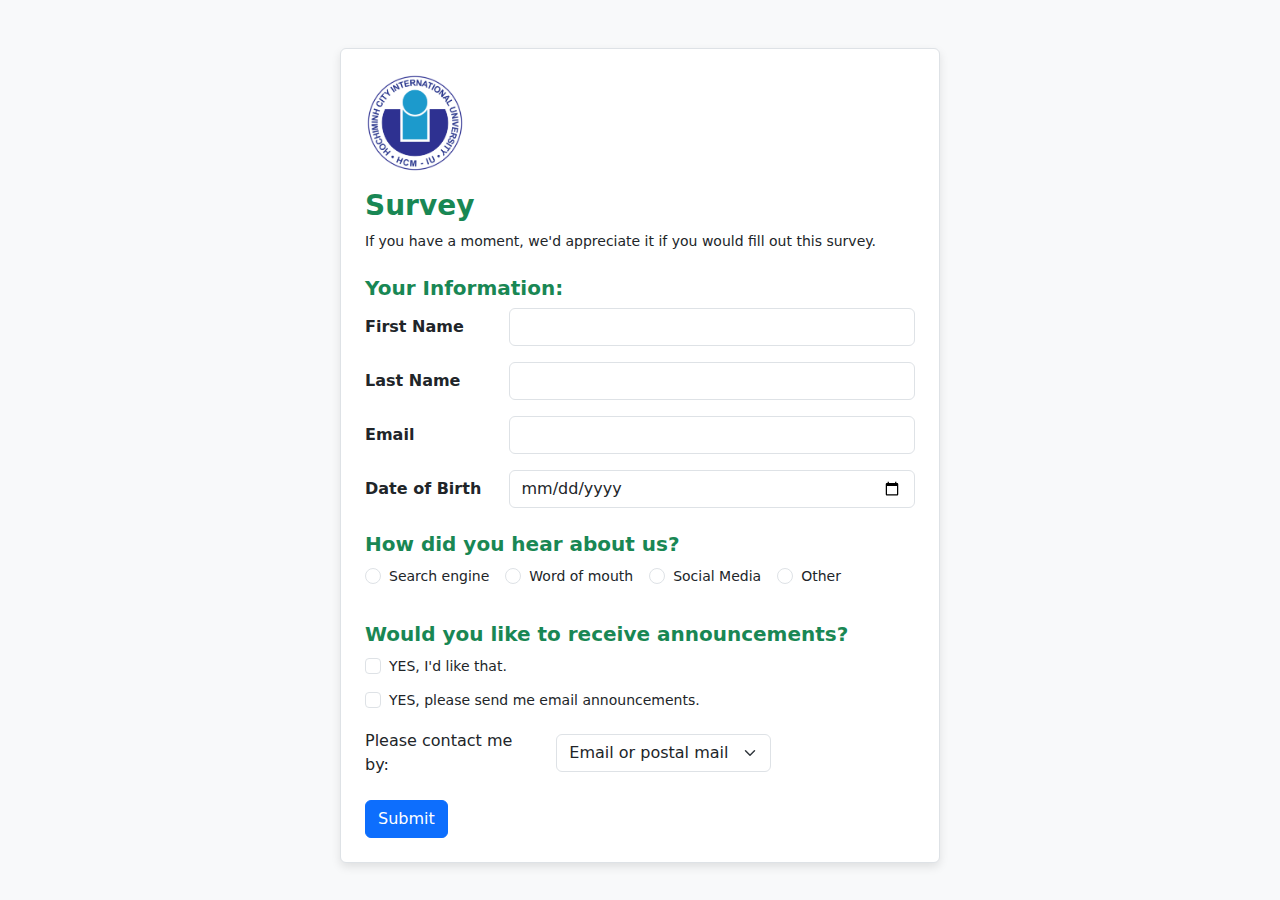
<file: Exercise-1/index.html>
<!DOCTYPE html>
<html lang="en">
<head>
  <meta charset="UTF-8" />
  <meta name="viewport" content="width=device-width, initial-scale=1.0" />
  <title>Survey Form</title>
  <link
          rel="stylesheet"
          href="https://cdn.jsdelivr.net/npm/bootstrap@5.3.0/dist/css/bootstrap.min.css"
  />
  <link rel="stylesheet" href="./styles.css" />
</head>
<body>
<div class="container mt-5 p-4 border rounded bg-white">
  <div>
    <img src="../assets/logoIU.png" width="100" alt="IU Logo" />
  </div>
  <h3 class="text-success mt-3">Survey</h3>
  <p >
    If you have a moment, we'd appreciate it if you would fill out this
    survey.
  </p>

  <h5 class="mt-4 text-success">Your Information:</h5>
  <form action="./result.jsp" method="POST">
    <!-- First Name -->
    <div class="mb-3 row align-items-center">
      <label class="col-sm-3 col-form-label fw-bold">First Name</label>
      <div class="col-sm-9">
        <input type="text" class="form-control" name="first_name" required />
      </div>
    </div>

    <!-- Last Name -->
    <div class="mb-3 row align-items-center">
      <label class="col-sm-3 col-form-label fw-bold">Last Name</label>
      <div class="col-sm-9">
        <input type="text" class="form-control" name="last_name" required />
      </div>
    </div>

    <!-- Email -->
    <div class="mb-3 row align-items-center">
      <label class="col-sm-3 col-form-label fw-bold">Email</label>
      <div class="col-sm-9">
        <input type="email" class="form-control" name="email" required />
      </div>
    </div>

    <!-- Date of Birth -->
    <div class="mb-3 row align-items-center">
      <label class="col-sm-3 col-form-label fw-bold">Date of Birth</label>
      <div class="col-sm-9">
        <input type="date" class="form-control" name="dob" />
      </div>
    </div>

    <!-- How did you hear about us? -->
    <h5 class="mt-4 text-success">How did you hear about us?</h5>
    <div class="mb-3 d-flex">
      <div class="form-check form-check-inline">
        <input
                class="form-check-input"
                type="radio"
                name="source"
                value="Search Engine"
                required
        />
        <label class="form-check-label">Search engine</label>
      </div>
      <div class="form-check form-check-inline">
        <input
                class="form-check-input"
                type="radio"
                name="source"
                value="Word of Mouth"
        />
        <label class="form-check-label">Word of mouth</label>
      </div>
      <div class="form-check form-check-inline">
        <input
                class="form-check-input"
                type="radio"
                name="source"
                value="Social Media"
        />
        <label class="form-check-label">Social Media</label>
      </div>
      <div class="form-check form-check-inline">
        <input
                class="form-check-input"
                type="radio"
                name="source"
                value="Other"
        />
        <label class="form-check-label">Other</label>
      </div>
    </div>

    <!-- Would you like to receive announcements? -->
    <h5 class="mt-4 text-success">
      Would you like to receive announcements?
    </h5>
    <div class="form-check">
      <input class="form-check-input" type="checkbox" name="offers" />
      <label class="form-check-label">YES, I'd like that.</label>
    </div>
    <div class="form-check">
      <input class="form-check-input" type="checkbox" name="email_offers" />
      <label class="form-check-label"
      >YES, please send me email announcements.</label
      >
    </div>

    <!-- Contact method -->
    <div class="mb-3 row align-items-center">
      <span class="col-sm-4 col-form-label">Please contact me by:</span>
      <div class="col-sm-5">
        <select class="form-select" name="contact_method">
          <option>Email or postal mail</option>
          <option>Email only</option>
          <option>Postal mail only</option>
        </select>
      </div>
    </div>

    <!-- Submit Button -->
    <button type="submit" class="btn btn-primary">Submit</button>
  </form>
</div>
</body>
</html>
</file>
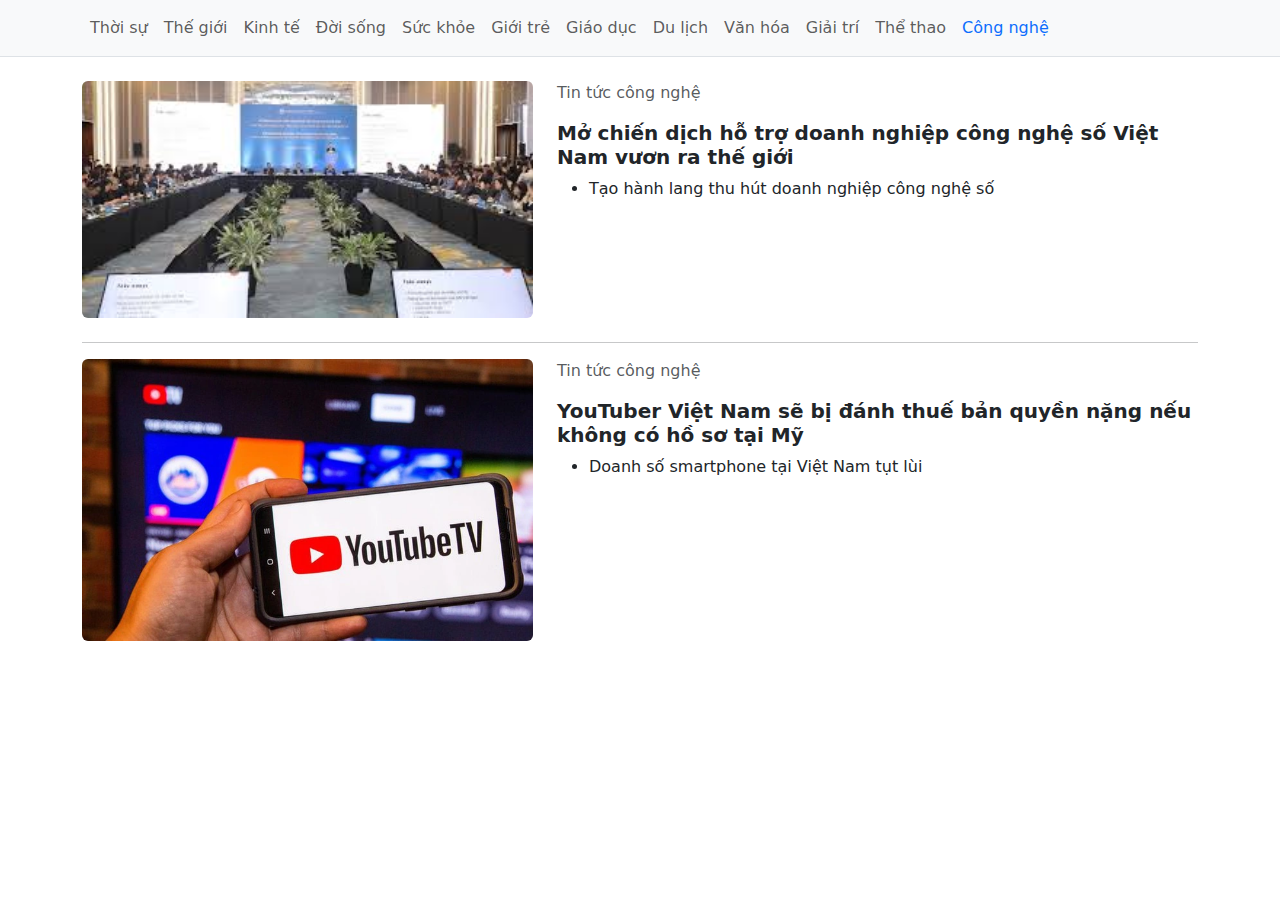
<file: Exercise-2/index.html>
<!DOCTYPE html>
<html lang="vi">
<head>
    <meta charset="UTF-8">
    <meta name="viewport" content="width=device-width, initial-scale=1">
    <title>Tin tức Công nghệ</title>
    <link rel="stylesheet" href="https://cdn.jsdelivr.net/npm/bootstrap@5.3.0/dist/css/bootstrap.min.css">
</head>
<body>

<!-- Navbar -->
<nav class="navbar navbar-expand-lg navbar-light bg-light border-bottom">
    <div class="container">
        <ul class="navbar-nav">
            <li class="nav-item"><a class="nav-link" href="#">Thời sự</a></li>
            <li class="nav-item"><a class="nav-link" href="#">Thế giới</a></li>
            <li class="nav-item"><a class="nav-link" href="#">Kinh tế</a></li>
            <li class="nav-item"><a class="nav-link" href="#">Đời sống</a></li>
            <li class="nav-item"><a class="nav-link" href="#">Sức khỏe</a></li>
            <li class="nav-item"><a class="nav-link" href="#">Giới trẻ</a></li>
            <li class="nav-item"><a class="nav-link" href="#">Giáo dục</a></li>
            <li class="nav-item"><a class="nav-link" href="#">Du lịch</a></li>
            <li class="nav-item"><a class="nav-link" href="#">Văn hóa</a></li>
            <li class="nav-item"><a class="nav-link" href="#">Giải trí</a></li>
            <li class="nav-item"><a class="nav-link" href="#">Thể thao</a></li>
            <li class="nav-item"><a class="nav-link text-primary" href="#">Công nghệ</a></li>
        </ul>
    </div>
</nav>

<!-- Content -->
<div class="container mt-4">
    <!-- First News Item -->
    <div class="row mb-4">
        <div class="col-md-5">
            <img src="../assets/image1.jpeg" class="img-fluid w-100 rounded" alt="Mở chiến dịch hỗ trợ doanh nghiệp">
        </div>
        <div class="col-md-7">
            <p class="text-muted">Tin tức công nghệ</p>
            <h5><strong>Mở chiến dịch hỗ trợ doanh nghiệp công nghệ số Việt Nam vươn ra thế giới</strong></h5>
            <ul>
                <li>Tạo hành lang thu hút doanh nghiệp công nghệ số</li>
            </ul>
        </div>
    </div>
<hr>
    <!-- Second News Item -->
    <div class="row">
        <div class="col-md-5">
            <img src="../assets/image2.webp" class="img-fluid w-100 rounded" alt="YouTuber Việt Nam bị đánh thuế">
        </div>
        <div class="col-md-7">
            <p class="text-muted">Tin tức công nghệ</p>
            <h5><strong>YouTuber Việt Nam sẽ bị đánh thuế bản quyền nặng nếu không có hồ sơ tại Mỹ</strong></h5>
            <ul>
                <li>Doanh số smartphone tại Việt Nam tụt lùi</li>
            </ul>
        </div>
    </div>
</div>

<!-- Bootstrap JS -->
<script src="https://cdn.jsdelivr.net/npm/bootstrap@5.3.0/dist/js/bootstrap.bundle.min.js"></script>
</body>
</html>
</file>
<file: Exercise-1/styles.css>
body {
    background-color: #f8f9fa;
}

.container {
    max-width: 600px;
    background: white;
    box-shadow: 0px 4px 10px rgba(0, 0, 0, 0.1);
}

/*h2 {*/
/*    font-weight: bold;*/
/*    margin-top: 20px;*/
/*    color: #26ae9e;*/
/*}*/

h3 {
    font-weight: bold;
    color: green !important;

}

h5 {
    font-weight: bold;
    margin-top: 20px;
    color: green !important;

}

.form-check-label,
p {
    font-size: 14px;
}

.form-check {
    margin-bottom: 10px;
}
</file>
